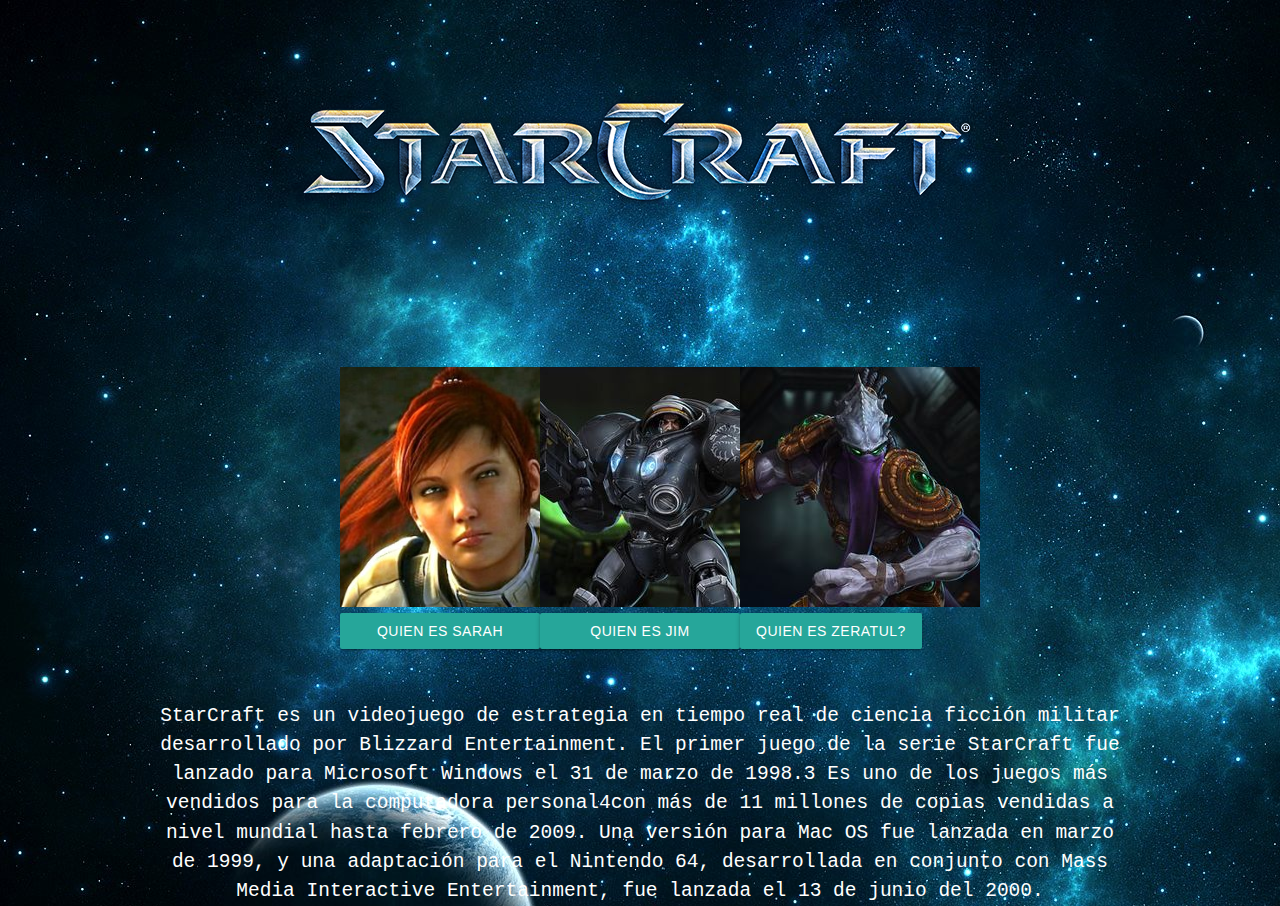
<file: public/index.html>
<!DOCTYPE html>
<html lang="en">
<head>
  <!--Import Google Icon Font-->
  <link href="https://fonts.googleapis.com/icon?family=Material+Icons" rel="stylesheet">
  <!--Import materialize.css-->
  <link type="text/css" rel="stylesheet" href="css/materialize.min.css"  media="screen,projection"/>

  <!--Let browser know website is optimized for mobile-->
  <meta name="viewport" content="width=device-width, initial-scale=1.0"/>
  <title>Personajes Starcraft CREH eva1</title>
  <link href="css/starcraft.css" rel="stylesheet" type="text/css">
  
<link rel="icon" type="image/png" href="img/icono sc.png" />

</head>
<body background="img/fondo.jpg">
  <header>
    <center><img src="img/star.png"/></center>
  </header>
   
  <div id="body"> 
          <div  id="izquierda">
            <img src="img/Kerrigan 240px.png" /><br>
            <a class="waves-effect waves-light btn" href="/kerrigan.html">Quien es Sarah Kerrigan?</a>            
          </div>
        
        <div id="centro">
          <img src="img/Raynor 240px.jpg" /><br>
          <a class="waves-effect waves-light btn" href="/jim.html">Quien es Jim Raynor?</a>      
        </div>
        
       <div id="derecho">
            <img src="img/Zeratul 240px.jpg" /> <br>
            <a class="waves-effect waves-light btn"href="/zeratul.html">Quien es Zeratul?</a>
        </div> 
  </div>
  <br>
    <br><br>
    <br>
    
    <br>
    <br>
    <div style="border:1px" align="center">
      <p style="color:white;font-size:130%;font-family:courier;" >
        StarCraft es un videojuego de estrategia en tiempo real de ciencia ficción militar <br>
        desarrollado por Blizzard Entertainment. El primer juego de la serie StarCraft fue <br>
        lanzado para Microsoft Windows el 31 de marzo de 1998.3​ Es uno de los juegos más <br>
        vendidos para la computadora personal4​con más de 11 millones de copias vendidas a <br>
        nivel mundial hasta febrero de 2009. Una versión para Mac OS fue lanzada en marzo <br>
        de 1999, y una adaptación para el Nintendo 64, desarrollada en conjunto con Mass <br>
        Media Interactive Entertainment, fue lanzada el 13 de junio del 2000.
      </p>
    </div>
   
   <!--JavaScript at end of body for optimized loading-->
   <script type="text/javascript" src="js/materialize.min.js"></script>
  
</body>
</html>
</file>
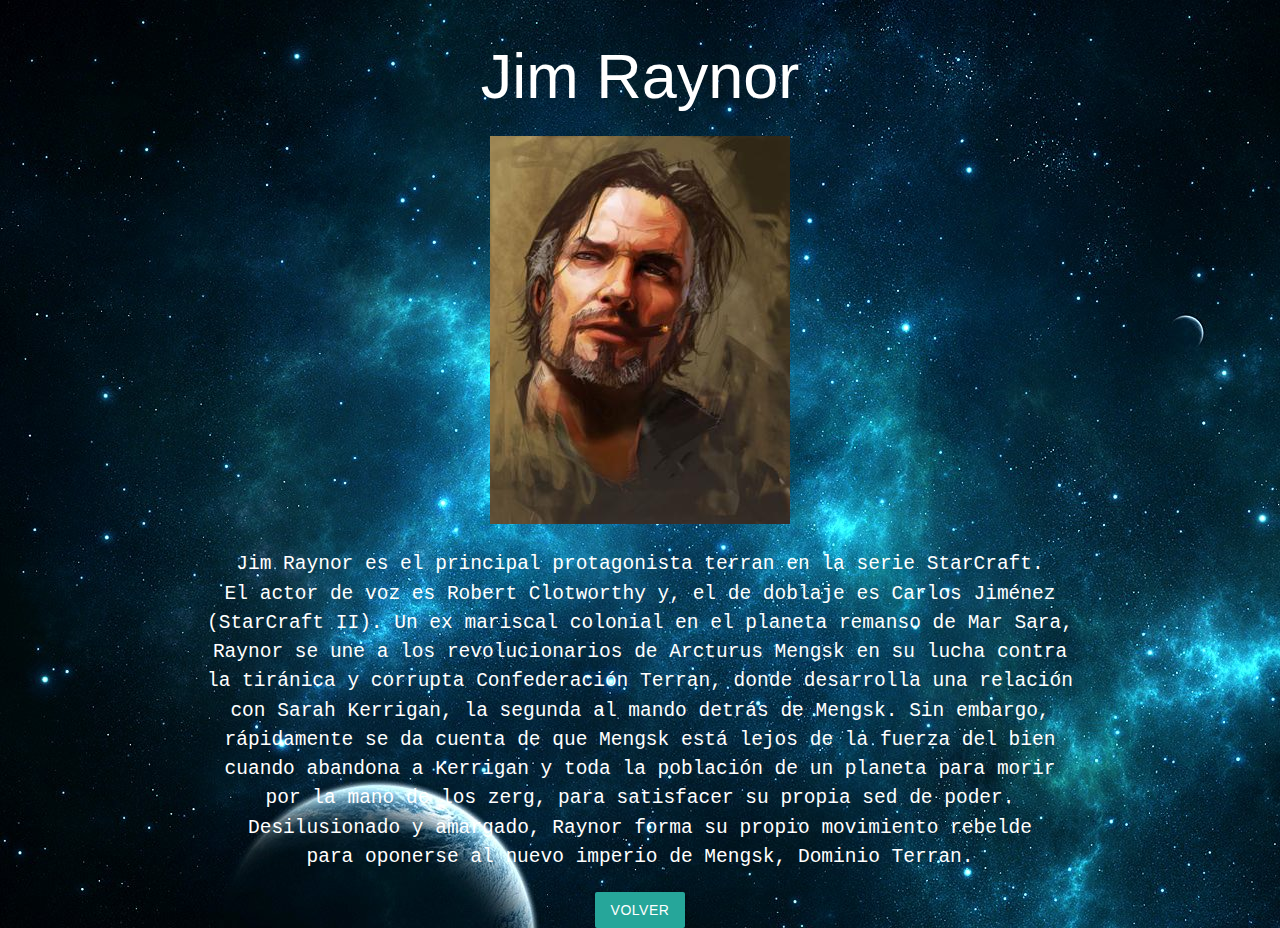
<file: public/jim.html>
<!DOCTYPE html>
<html lang="en">
<head>
  <!--Import Google Icon Font-->
  <link href="https://fonts.googleapis.com/icon?family=Material+Icons" rel="stylesheet">
  <!--Import materialize.css-->
  <link type="text/css" rel="stylesheet" href="css/materialize.min.css"  media="screen,projection"/>

  <!--Let browser know website is optimized for mobile-->
  <meta name="viewport" content="width=device-width, initial-scale=1.0"/>
  <title>Personajes Starcraft CREH eva1</title>
  <link rel="icon" type="image/png" href="img/icono sc.png" />
</head>
<body background="img/fondo.jpg">
  <header>
      <h1 style="color:white" align="center">Jim Raynor</h1>
  </header>
  <center><img src="img/Raynor.jpg"/></center>
 

  <section>
   
      <div style="border:1px" align="center">
          <p style="color:white;font-size:130%;font-family:courier;" >
              Jim Raynor es el principal protagonista terran en la serie StarCraft. <br>
               El actor de voz es Robert Clotworthy y, el de doblaje es Carlos Jiménez <br>
               (StarCraft II). Un ex mariscal colonial en el planeta remanso de Mar Sara, <br>
               Raynor se une a los revolucionarios de Arcturus Mengsk en su lucha contra <br>
               la tiránica y corrupta Confederación Terran, donde desarrolla una relación<br>
                con Sarah Kerrigan, la segunda al mando detrás de Mengsk. Sin embargo,<br>
                 rápidamente se da cuenta de que Mengsk está lejos de la fuerza del bien<br>
                  cuando abandona a Kerrigan y toda la población de un planeta para morir<br>
                   por la mano de los zerg, para satisfacer su propia sed de poder. <br>
                   Desilusionado y amargado, Raynor forma su propio movimiento rebelde <br>
                   para oponerse al nuevo imperio de Mengsk, Dominio Terran.
          </p>
        </div>
        <center>
            <a class="waves-effect waves-light btn"href="/index.html">Volver</a>
          </center>
  </section>
   <!--JavaScript at end of body for optimized loading-->
   <script type="text/javascript" src="js/materialize.min.js"></script>
  
</body>
</html>
</file>
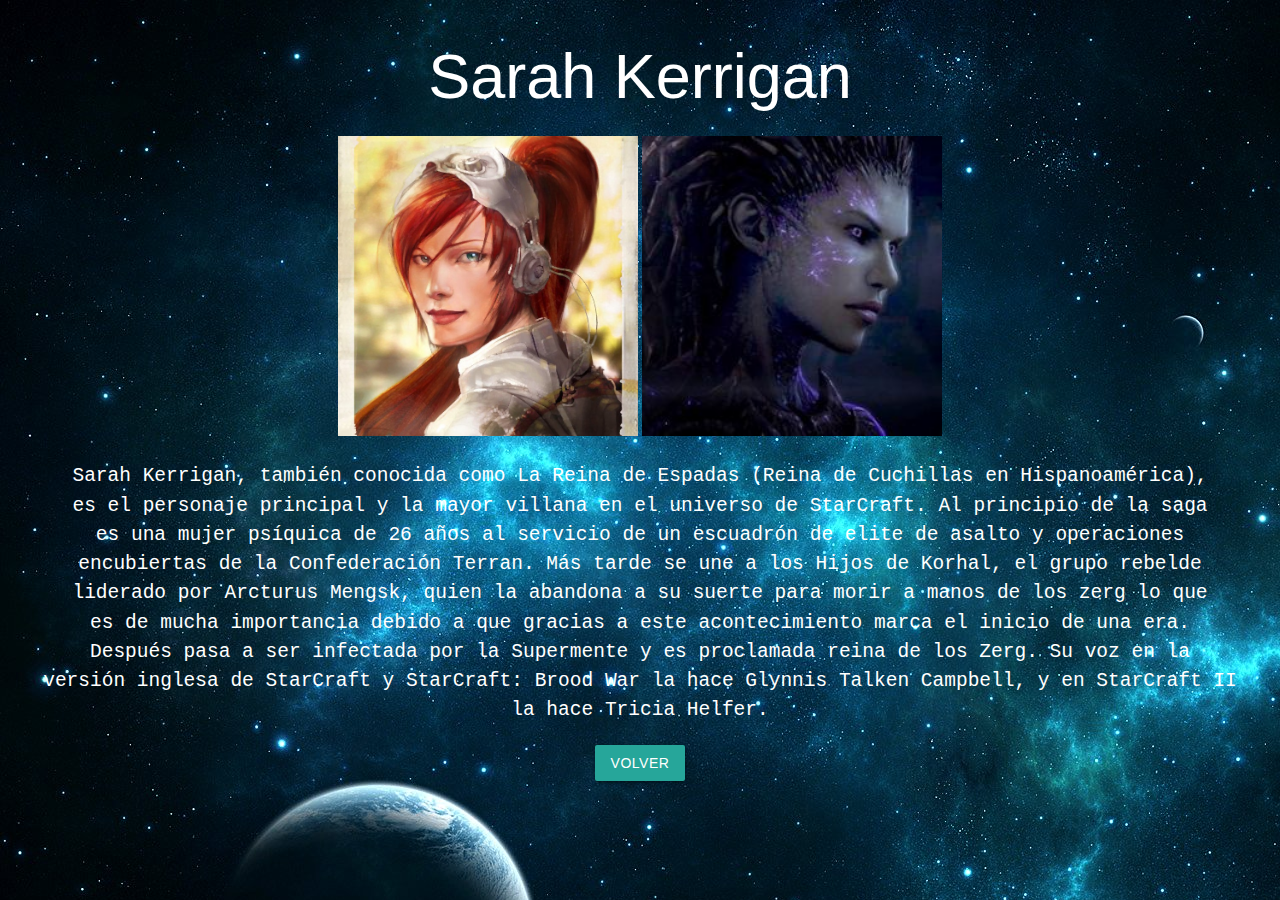
<file: public/kerrigan.html>
<!DOCTYPE html>
<html lang="en">
<head>
  <!--Import Google Icon Font-->
  <link href="https://fonts.googleapis.com/icon?family=Material+Icons" rel="stylesheet">
  <!--Import materialize.css-->
  <link type="text/css" rel="stylesheet" href="css/materialize.min.css"  media="screen,projection"/>

  <!--Let browser know website is optimized for mobile-->
  <meta name="viewport" content="width=device-width, initial-scale=1.0"/>
  <title>Personajes Starcraft CREH eva1</title>
  <link rel="icon" type="image/png" href="img/icono sc.png" />
</head>
<body background="img/fondo.jpg">
  <header>
      <h1 style="color:white" align="center">Sarah Kerrigan</h1>
  </header>
  <div>
  <center>
  <img src="img/sarah.jpg" width="300" height="300"/>
  <img src="img/kerrigan plagada 240px.jpg" width="300" height="300"/>
</center>
</div>
  <section>
   
      <div style="border:1px" align="center">
          <p style="color:white;font-size:130%;font-family:courier;" >
              Sarah Kerrigan, también conocida como La Reina de Espadas (Reina de Cuchillas en Hispanoamérica), <br>
              es el personaje principal y la mayor villana en el universo de StarCraft. Al principio de la saga <br>
              es una mujer psíquica de 26 años al servicio de un escuadrón de elite de asalto y operaciones <br>
              encubiertas de la Confederación Terran. Más tarde se une a los Hijos de Korhal, el grupo rebelde<br>
               liderado por Arcturus Mengsk, quien la abandona a su suerte para morir a manos de los zerg lo que<br>
                es de mucha importancia debido a que gracias a este acontecimiento marca el inicio de una era. <br>
                Después pasa a ser infectada por la Supermente y es proclamada reina de los Zerg. Su voz en la <br>
                versión inglesa de StarCraft y StarCraft: Brood War la hace Glynnis Talken Campbell, y en StarCraft II <br>
                la hace Tricia Helfer.<br>
          </p>
        </div>
        <center>
            <a class="waves-effect waves-light btn"href="/index.html">Volver</a>
          </center>
  </section>
   <!--JavaScript at end of body for optimized loading-->
   <script type="text/javascript" src="js/materialize.min.js"></script>
  
</body>
</html>
</file>
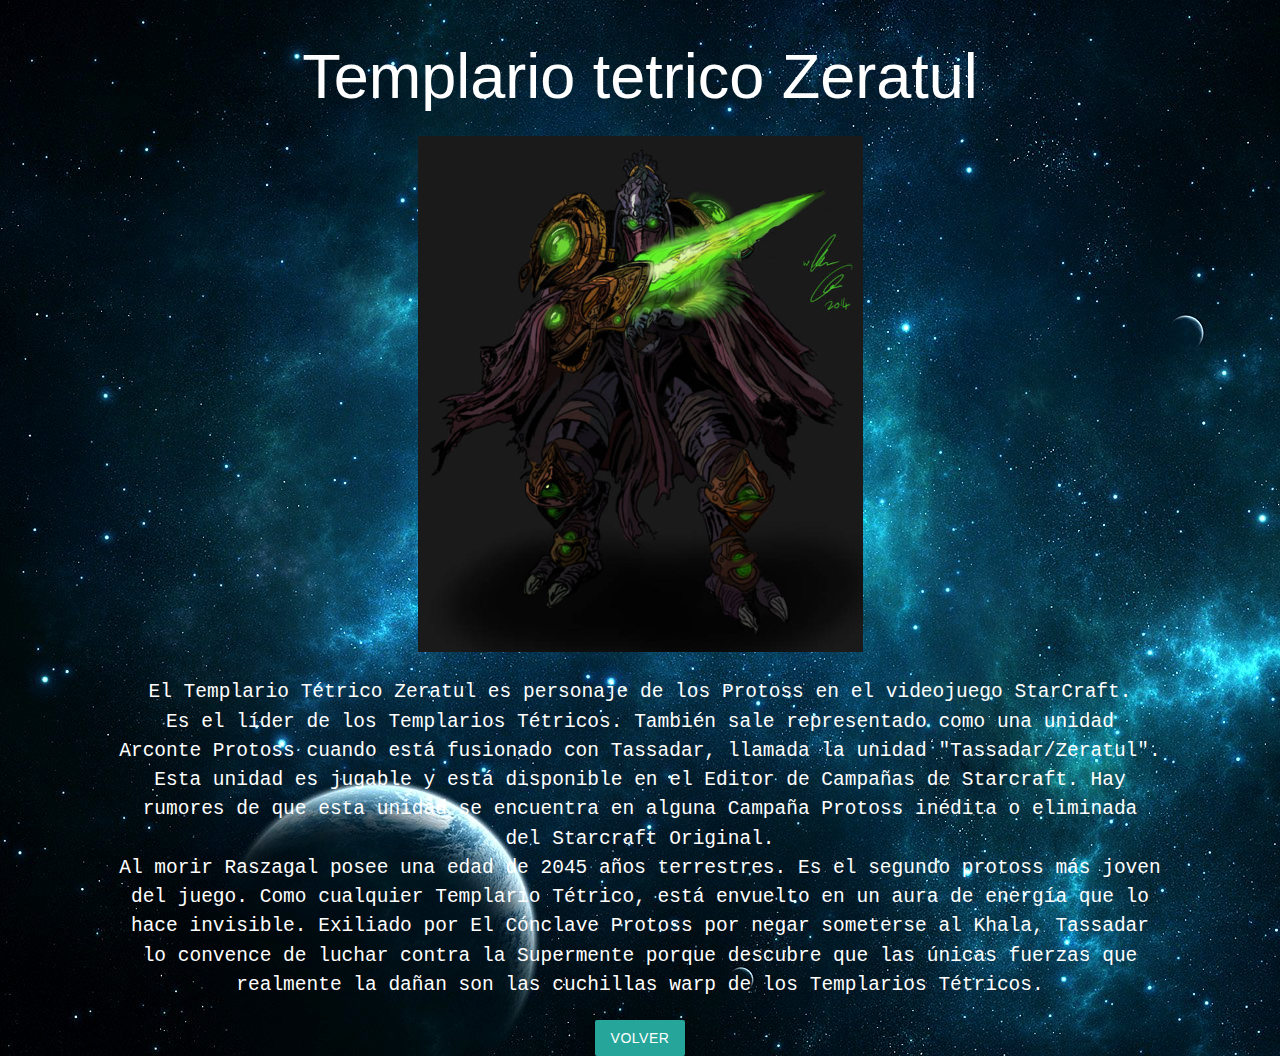
<file: public/zeratul.html>
<!DOCTYPE html>
<html lang="en">
<head>
  <!--Import Google Icon Font-->
  <link href="https://fonts.googleapis.com/icon?family=Material+Icons" rel="stylesheet">
  <!--Import materialize.css-->
  <link type="text/css" rel="stylesheet" href="css/materialize.min.css"  media="screen,projection"/>

  <!--Let browser know website is optimized for mobile-->
  <meta name="viewport" content="width=device-width, initial-scale=1.0"/>
  <title>Personajes Starcraft CREH eva1</title>
  <link rel="icon" type="image/png" href="img/icono sc.png" />
</head>
<body background="img/fondo.jpg">
  <header>
      <h1 style="color:white" align="center">Templario tetrico Zeratul</h1>
  </header>
  <center>
 <img src="img/zeratul.png"/>
</center>
  <section>
   
      <div style="border:1px" align="center">
          <p style="color:white;font-size:130%;font-family:courier;" >
              El Templario Tétrico Zeratul es personaje de los Protoss en el videojuego StarCraft. <br>
              Es el líder de los Templarios Tétricos. También sale representado como una unidad <br>
              Arconte Protoss cuando está fusionado con Tassadar, llamada la unidad "Tassadar/Zeratul".<br>
               Esta unidad es jugable y está disponible en el Editor de Campañas de Starcraft. Hay <br>
               rumores de que esta unidad se encuentra en alguna Campaña Protoss inédita o eliminada <br>
               del Starcraft Original.<br>
              Al morir Raszagal posee una edad de 2045 años terrestres. Es el segundo protoss más joven <br>
              del juego. Como cualquier Templario Tétrico, está envuelto en un aura de energía que lo<br>
               hace invisible. Exiliado por El Cónclave Protoss por negar someterse al Khala, Tassadar <br>
               lo convence de luchar contra la Supermente porque descubre que las únicas fuerzas que <br>
               realmente la dañan son las cuchillas warp de los Templarios Tétricos.<br>
          </p>
        </div>
        <center>
    <a class="waves-effect waves-light btn"href="/index.html">Volver</a>
  </center>
  </section>
   <!--JavaScript at end of body for optimized loading-->
   <script type="text/javascript" src="js/materialize.min.js"></script>
  
</body>
</html>
</file>
<file: public/css/starcraft.css>
*{
  margin:0px;
  padding:0px;
}
div#body{
  margin:auto;
  margin-top:60px;
  width: 600px;
  height: 200px;
}

div#izquierda{
  width: 200px;
  height: 200px;
  float: left;
}
div#centro{
  width: 200px;
  height: 200px;
  float: left;
}
div#derecho{
  width: 200px;
  height: 200px;
  float: left;
}
</file>
